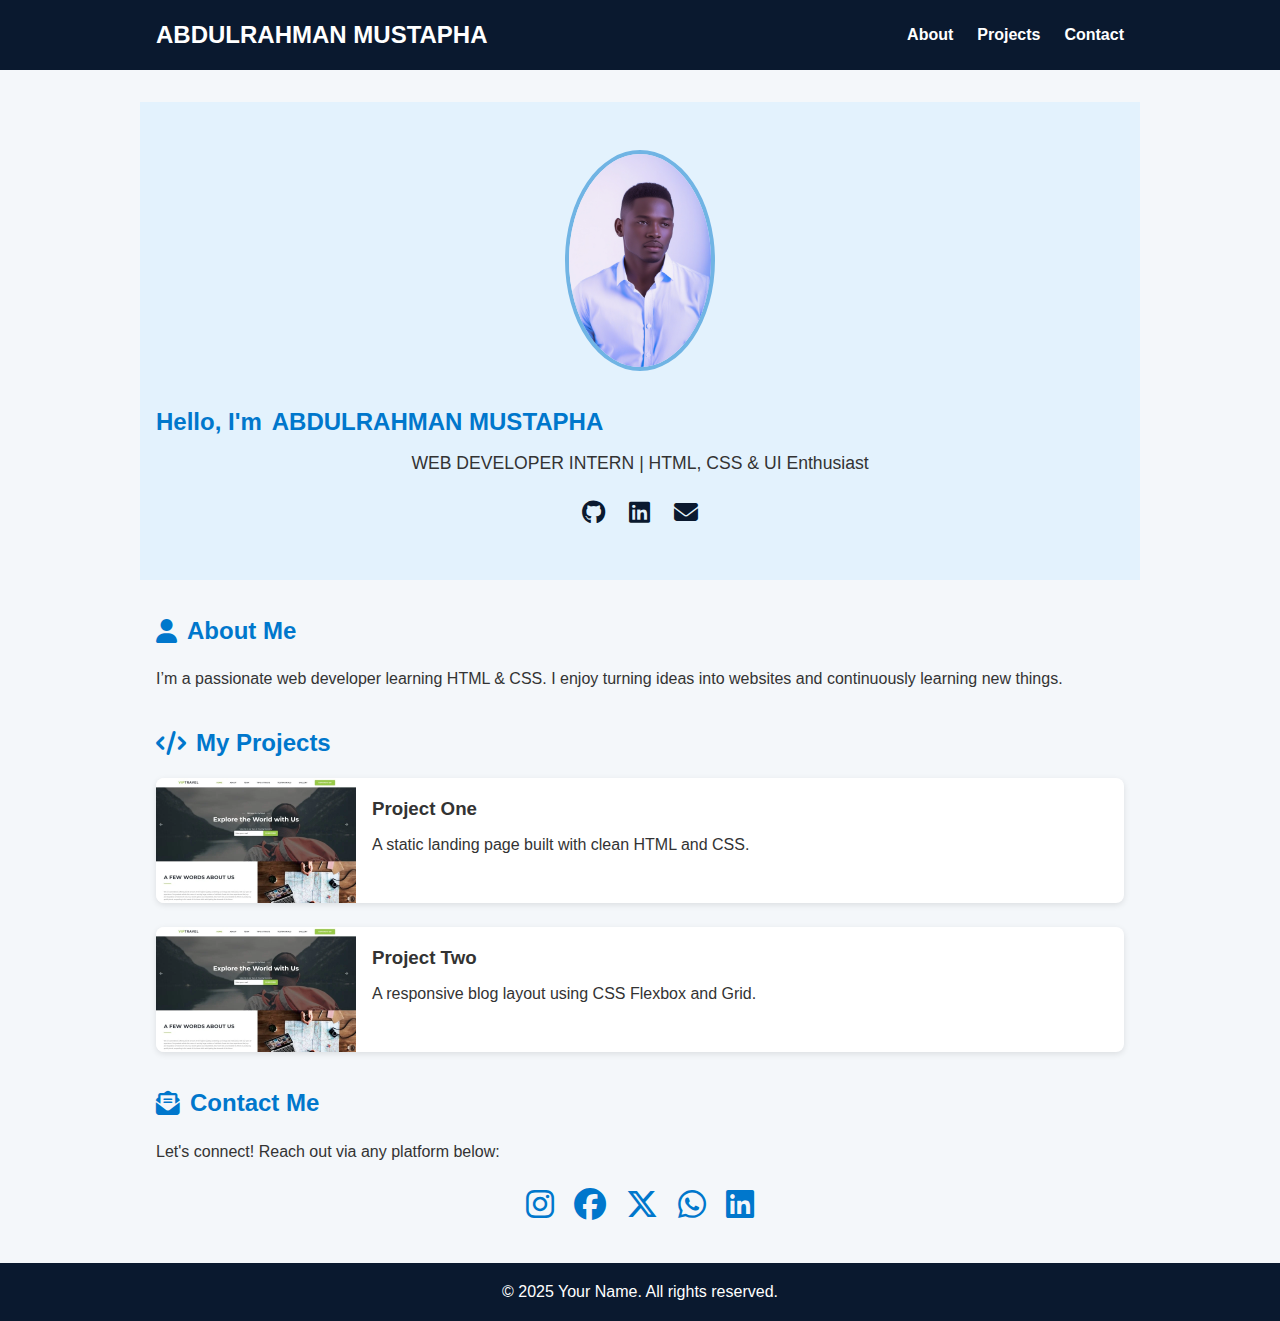
<file: HTML PORT/index.html>
<!DOCTYPE html>
<html lang="en">
<head>
    <meta charset="UTF-8">
    <meta name="viewport" content="width=device-width, initial-scale=1.0">
    <title>Abdulrahman Mustapha</title>
    <link rel="stylesheet" href="styles.css">
    <link rel="stylesheet" href="https://cdnjs.cloudflare.com/ajax/libs/font-awesome/6.5.0/css/all.min.css">

    
</head>
<body>
    <header>
        <nav>
          <h1>ABDULRAHMAN MUSTAPHA</h1>
          <ul>
            <li><a href="#about">About</a></li>
            <li><a href="#projects">Projects</a></li>
            <li><a href="#contact">Contact</a></li>
          </ul>
        </nav>
      </header>

      <section id="hero">
        <img src="images/8.jpg" alt="Your Profile Photo" class="profile-pic">
        <h2>Hello, I'm <span>ABDULRAHMAN MUSTAPHA</span></h2>
        <p>WEB DEVELOPER INTERN | HTML, CSS & UI Enthusiast</p>
        <div class="social-icons">
          <a href="#"><i class="fab fa-github"></i></a>
          <a href="#"><i class="fab fa-linkedin"></i></a>
          <a href="#"><i class="fas fa-envelope"></i></a>
        </div>
      </section>

      <section id="about">
        <h2><i class="fas fa-user"></i> About Me</h2>
        <p>I’m a passionate web developer learning HTML & CSS. I enjoy turning ideas into websites and continuously learning new things.</p>
      </section>

      <section id="projects">
        <h2><i class="fas fa-code"></i> My Projects</h2>
    
        <div class="project">
          <img src="images/p2.webp" alt="Project 1">
          <div class="project-info">
            <h3>Project One</h3>
            <p>A static landing page built with clean HTML and CSS.</p>
          </div>
        </div>
    
        <div class="project">
          <img src="images/p2.webp" alt="Project 2">
          <div class="project-info">
            <h3>Project Two</h3>
            <p>A responsive blog layout using CSS Flexbox and Grid.</p>
          </div>
        </div>
    
      </section>

      <section id="contact">
        <h2><i class="fas fa-envelope-open-text"></i> Contact Me</h2>
        <p>Let's connect! Reach out via any platform below:</p>
      
        <div class="contact-icons">
          <a href="https://www.instagram.com/yourusername" target="_blank" title="Instagram">
            <i class="fab fa-instagram"></i>
          </a>
          <a href="https://www.facebook.com/yourusername" target="_blank" title="Facebook">
            <i class="fab fa-facebook"></i>
          </a>
          <a href="https://x.com/yourusername" target="_blank" title="X (Twitter)">
            <i class="fab fa-x-twitter"></i>
          </a>
          <a href="https://wa.me/1234567890" target="_blank" title="WhatsApp">
            <i class="fab fa-whatsapp"></i>
          </a>
          <a href="https://www.linkedin.com/in/yourusername" target="_blank" title="LinkedIn">
            <i class="fab fa-linkedin"></i>
          </a>
        </div>
      </section>
      
    
      <footer>
        <p>© 2025 Your Name. All rights reserved.</p>
      </footer>


</body>
</html>
</file>
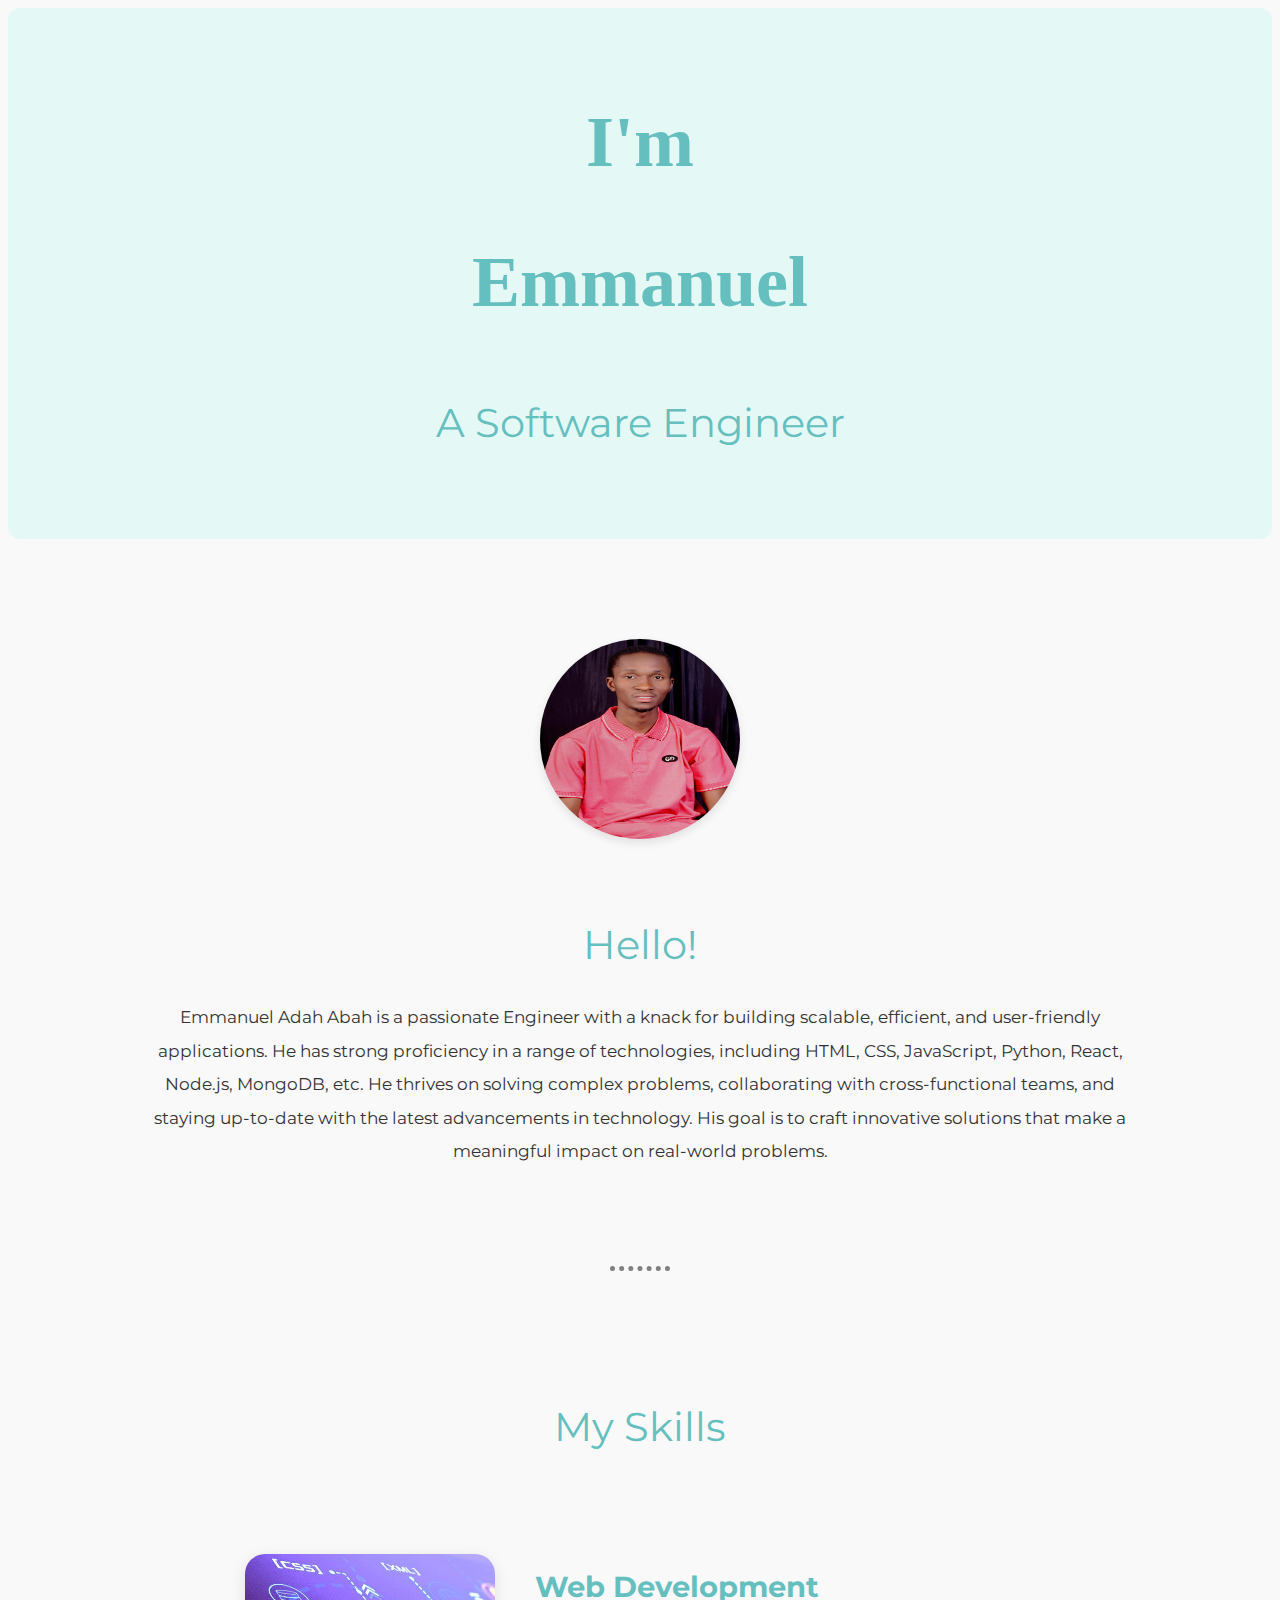
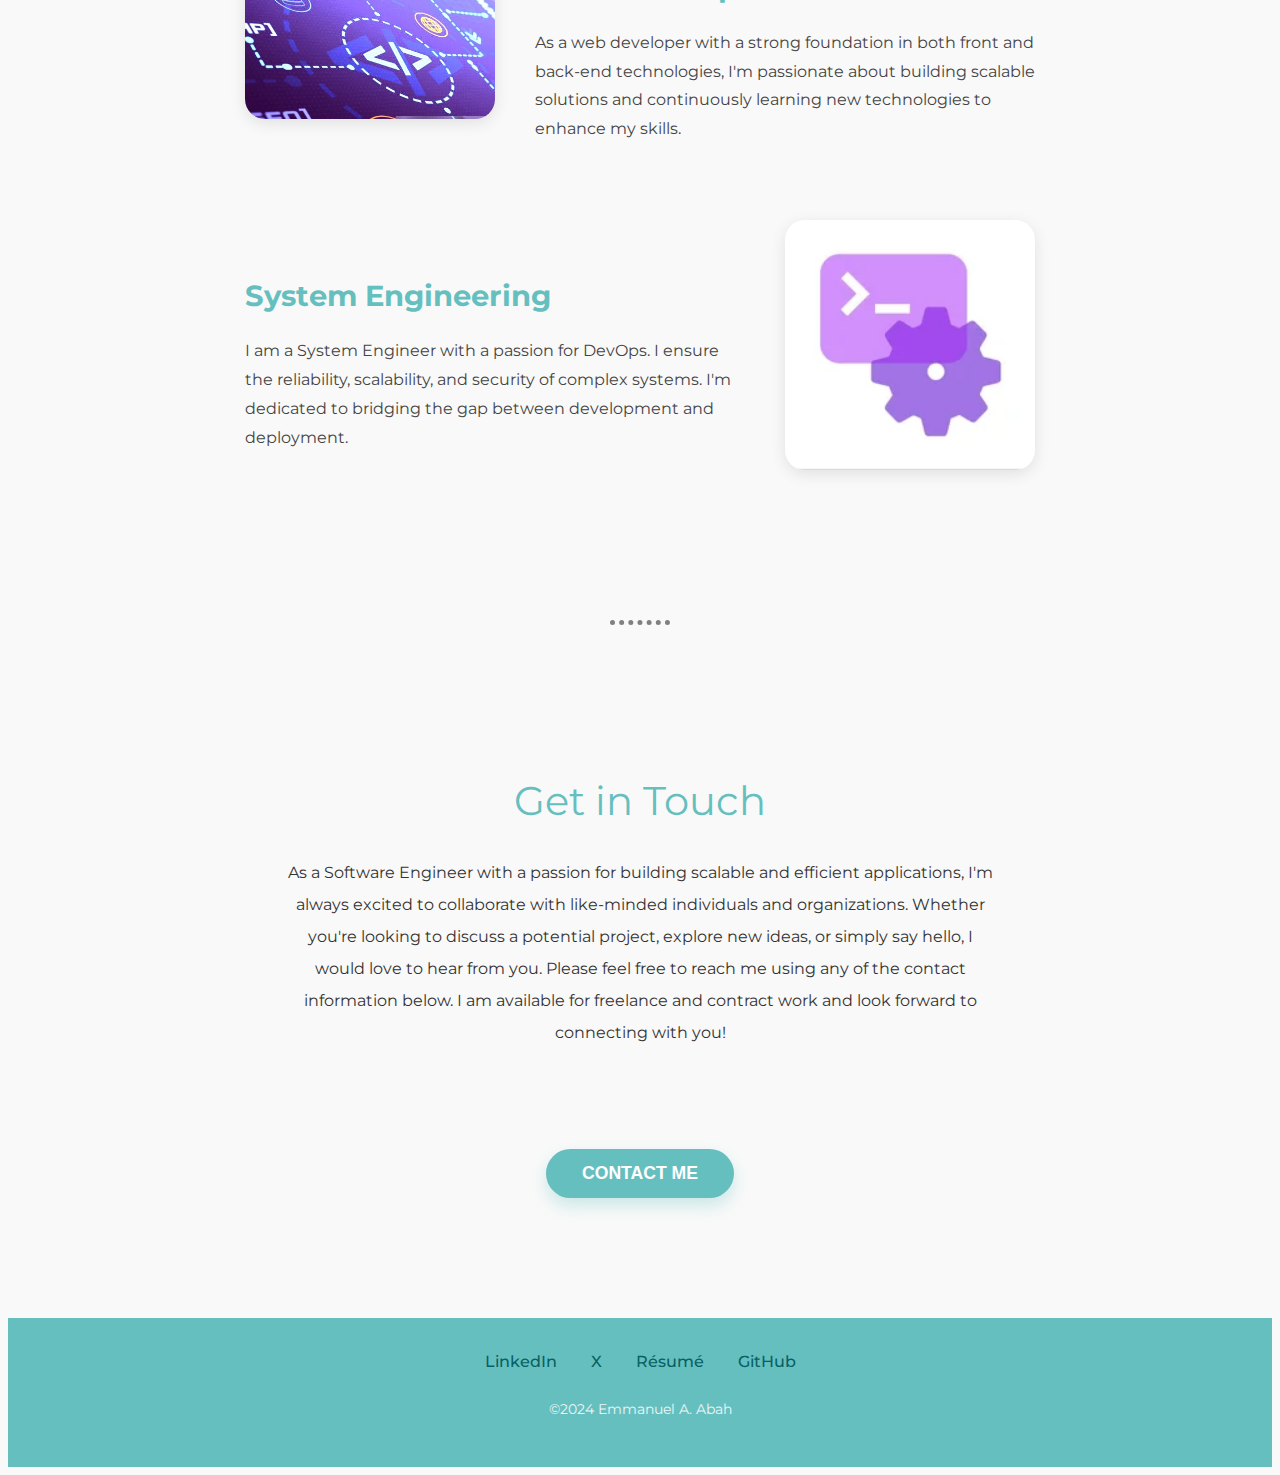
<file: My Portfolio/index.html>
<!DOCTYPE html>
<html lang="en">
<head>
  <meta charset="UTF-8" />
  <meta name="viewport" content="width=device-width, initial-scale=1.0" />
  <link rel="stylesheet" href="styles.css" />
  <link rel="icon" href="image/logo.png" />
  <link href="https://fonts.googleapis.com/css?family=Merriweather|Montserrat|Sacramento" rel="stylesheet" />
  <title>Emmanuel Abah Portfolio</title>
</head>
<body>

 
  <section class="hero-section">
    <div class="hero-content">
      <h1>I'm</h1>
      <h1>Emmanuel</h1>
      <h3>A Software Engineer</h3>
    </div>
  </section>

 
  <section class="about-section">
    <div class="profile-container">
      <img class="profile-image" src="image/abah.jpg" alt="Passport">
      <h3>Hello!</h3>
      <p class="about-description">
        Emmanuel Adah Abah is a passionate Engineer with a knack for building scalable, efficient, and user-friendly applications. He has strong proficiency in a range of technologies, including HTML, CSS, JavaScript, Python, React, Node.js, MongoDB, etc. He thrives on solving complex problems, collaborating with cross-functional teams, and staying up-to-date with the latest advancements in technology. His goal is to craft innovative solutions that make a meaningful impact on real-world problems.
      </p>
    </div>
  </section>

  <hr>

  
  <section class="skills-section">
    <h3>My Skills</h3>

    <div class="skill-item">
      <div class="skill-image">
        <img src="image/web-dev.jpg" alt="Web Development">
      </div>
      <div class="skill-text">
        <h4>Web Development</h4>
        <p>
          As a web developer with a strong foundation in both front and back-end technologies, I'm passionate about building scalable solutions and continuously learning new technologies to enhance my skills.
        </p>
      </div>
    </div>

    <div class="skill-item">
      <div class="skill-text">
        <h4>System Engineering</h4>
        <p>
          I am a System Engineer with a passion for DevOps. I ensure the reliability, scalability, and security of complex systems. I'm dedicated to bridging the gap between development and deployment.
        </p>
      </div>
      <div class="skill-image">
        <img src="image/system.webp" alt="System Engineering">
      </div>
    </div>
  </section>

  <hr>

  
  <section class="contact-section">
    <h3>Get in Touch</h3>
    <p class="contact-description">
      As a Software Engineer with a passion for building scalable and efficient applications, I'm always excited to collaborate with like-minded individuals and organizations. Whether you're looking to discuss a potential project, explore new ideas, or simply say hello, I would love to hear from you. Please feel free to reach me using any of the contact information below. I am available for freelance and contract work and look forward to connecting with you!
    </p>
    <a href="mailto:abahemmanueladah11@gmail.com">
      <button class="contact-button">CONTACT ME</button>
    </a>
  </section>

  
  <footer class="footer-section">
    <div class="social-links">
      <a href="https://linkedin.com/in/emmanuel-abah-37254b262">LinkedIn</a>
      <a href="https://x.com/Abah_E_A">X</a>
      <a href="https://drive.google.com/file/d/1Sgnv_VjkgL6eTAwPwMZUVTP4joCHoFw9/view?usp=sharing">Résumé</a>
      <a href="https://github.com/Abah-Emmanuel-Adah11">GitHub</a>
    </div>
    <p class="footer-text">©2024 Emmanuel A. Abah</p>
  </footer>

</body>
</html>
</file>
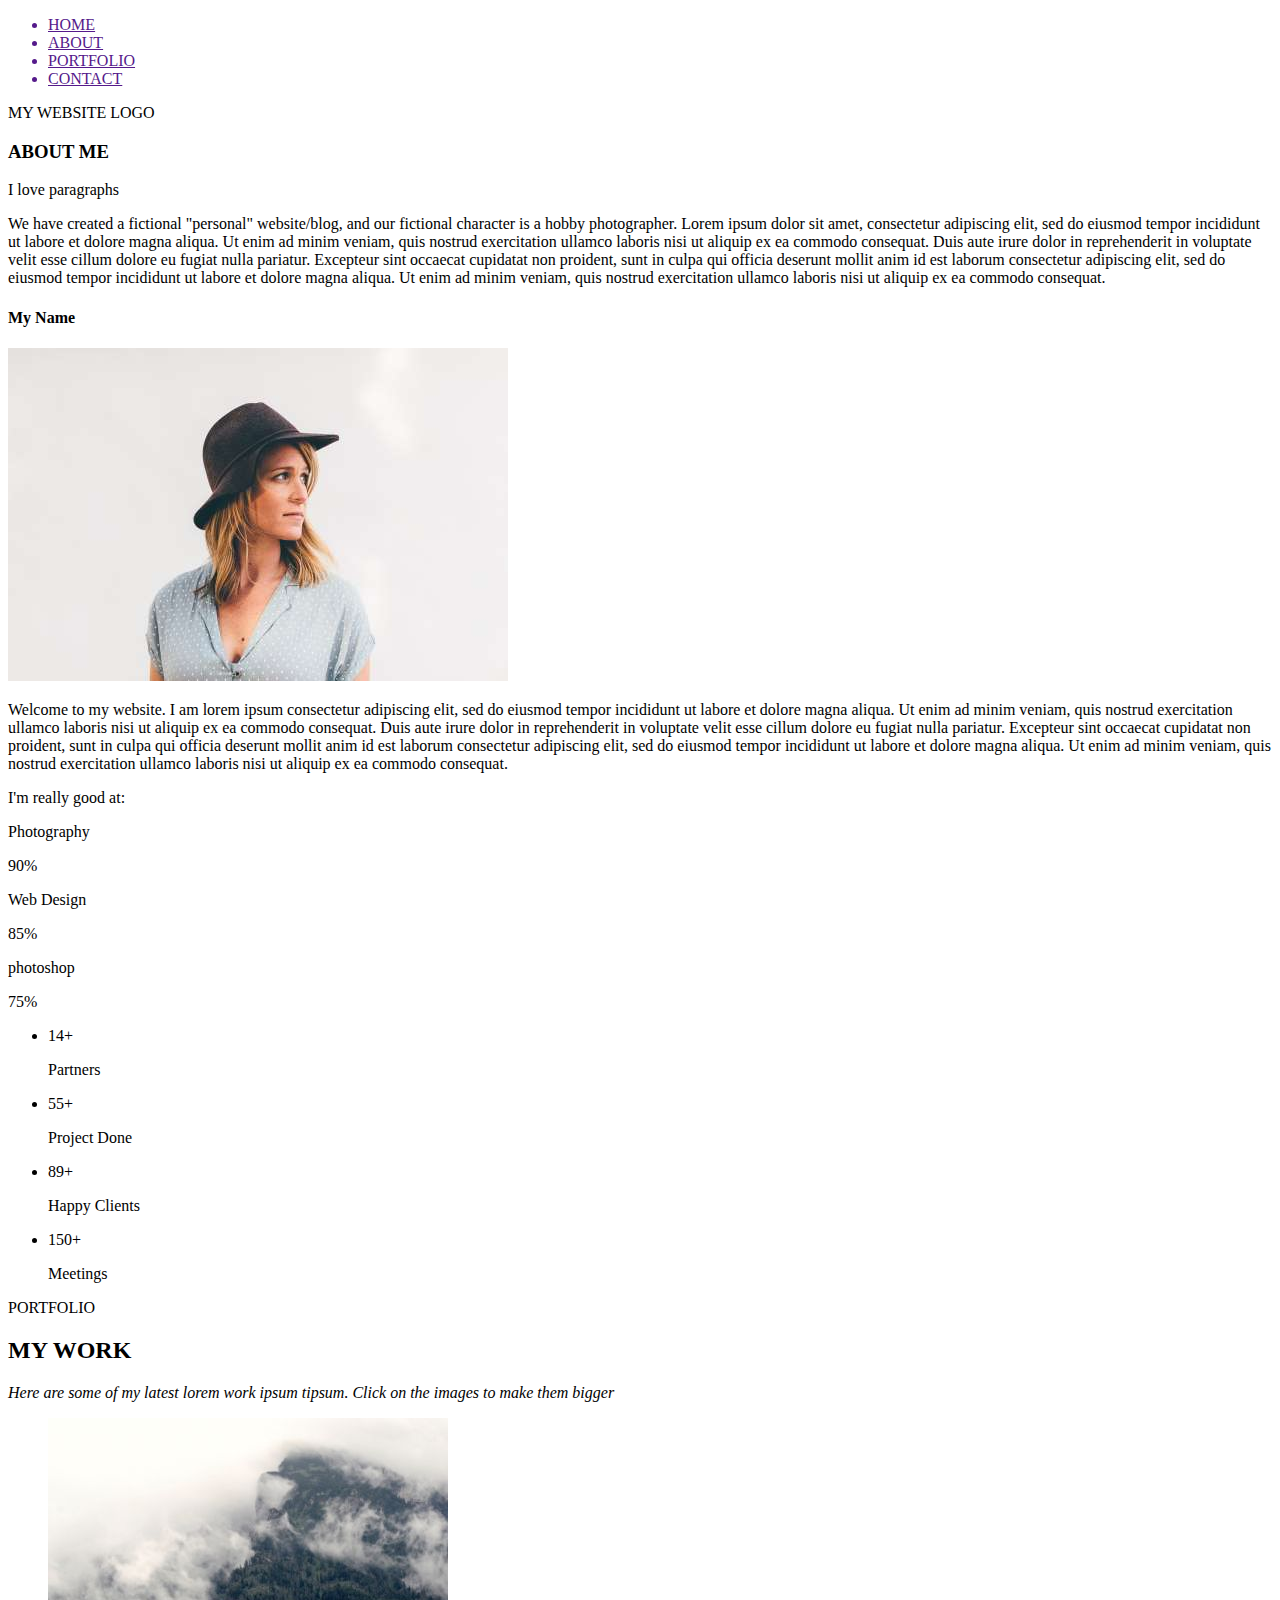
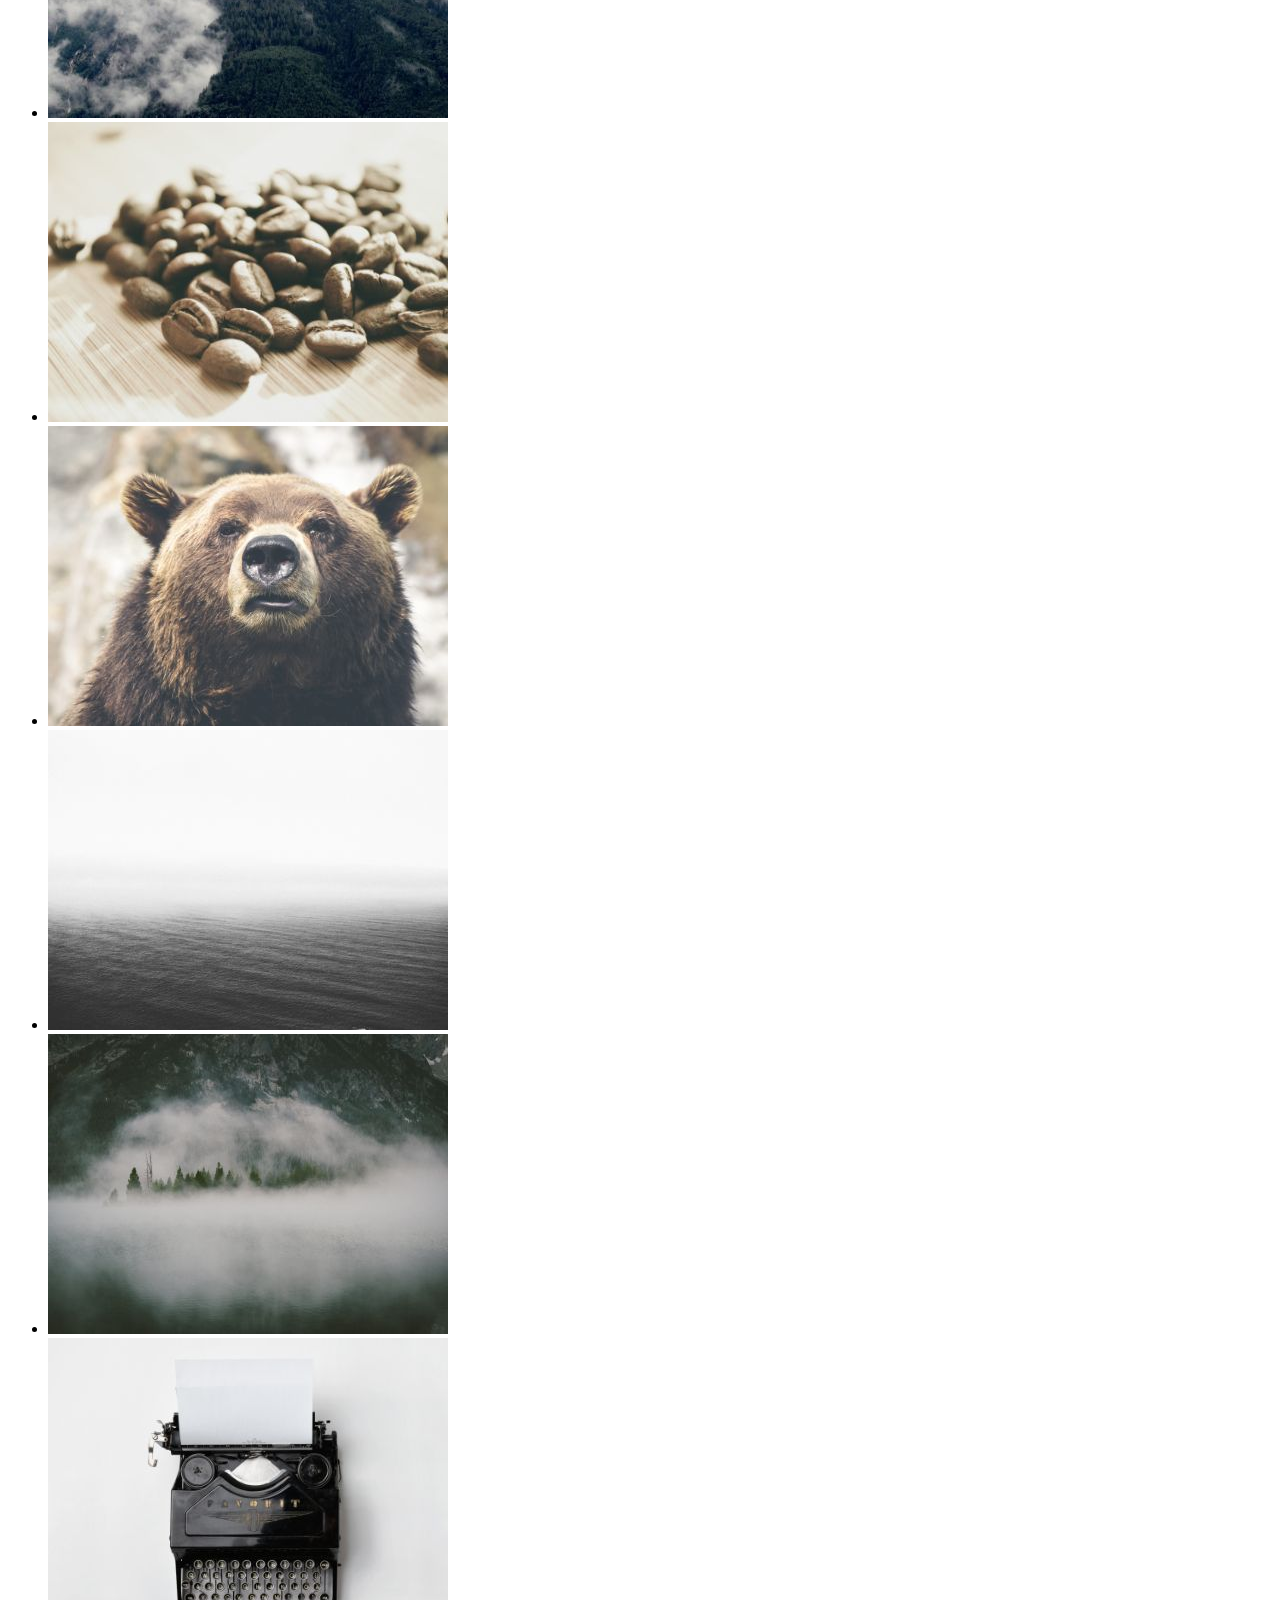
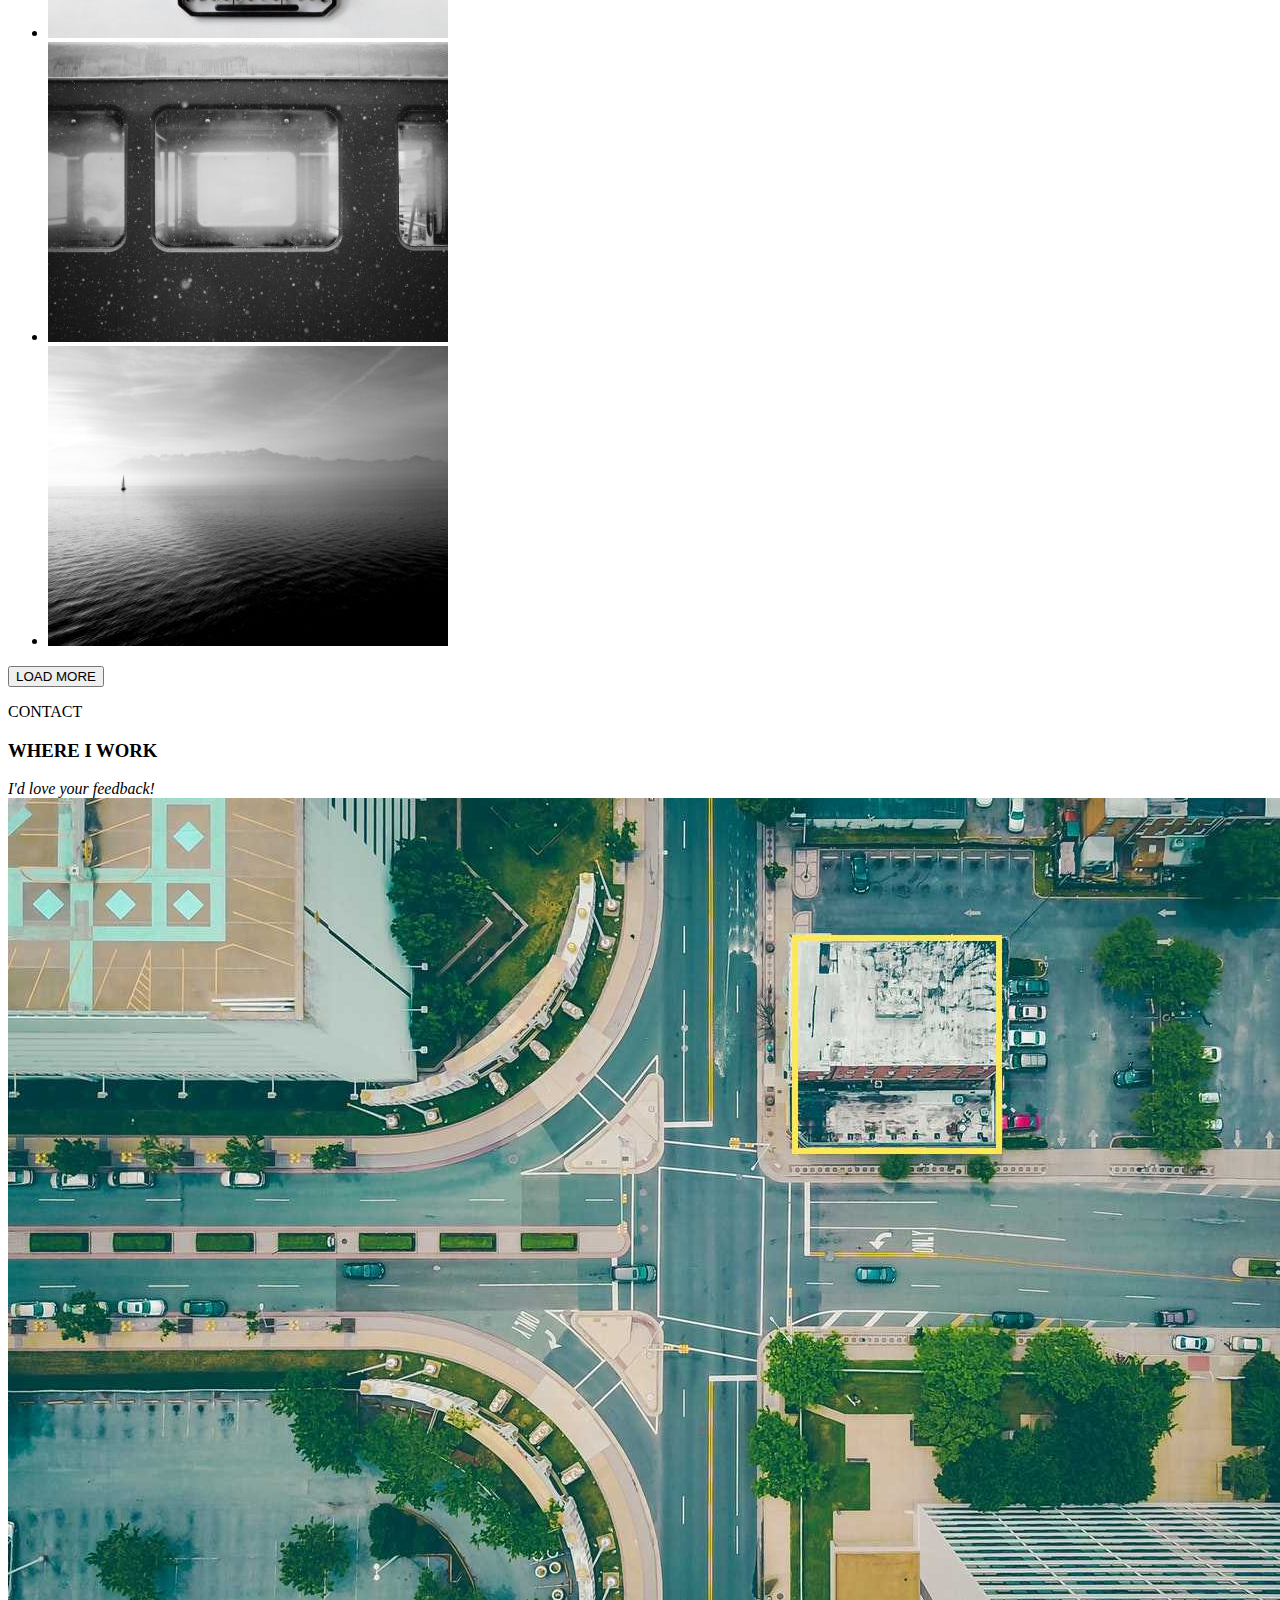
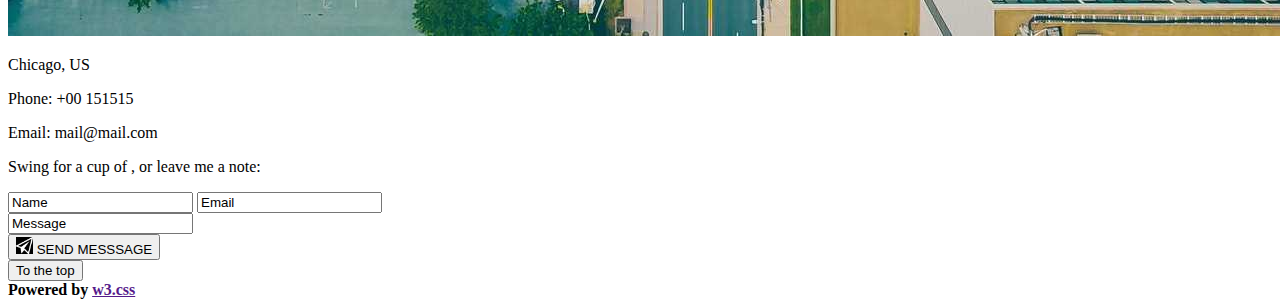
<file: w333/index.html>
<!DOCTYPE html>
<html lang="en">
<head>
    <meta charset="UTF-8">
    <meta name="viewport" content="width=device-width, initial-scale=1.0">
    <title>Document</title>
</head>
<body>
    <section>
        <ul>
            <a href=""><li>HOME</li></a>
            <a href=""><li>ABOUT</li></a>
            <a href=""><li>PORTFOLIO</li></a>
            <a href=""><li>CONTACT</li></a>
                 
        </ul>

        <P>MY WEBSITE LOGO</P>

        <h3>ABOUT ME</h3>

        <p>I love paragraphs</p>

        <p>We have created a fictional "personal" website/blog, and our fictional character is a hobby photographer. Lorem ipsum dolor sit amet, consectetur adipiscing elit, sed do eiusmod tempor incididunt ut labore et dolore magna aliqua. Ut enim ad minim veniam, quis nostrud exercitation ullamco laboris nisi ut aliquip ex ea commodo consequat. Duis aute irure dolor in reprehenderit in voluptate velit esse cillum dolore eu fugiat nulla pariatur. Excepteur sint occaecat cupidatat non proident, sunt in culpa qui officia deserunt mollit anim id est laborum consectetur adipiscing elit, sed do eiusmod tempor incididunt ut labore et dolore magna aliqua. Ut enim ad minim veniam, quis nostrud exercitation ullamco laboris nisi ut aliquip ex ea commodo consequat.</p>

    </section>

    <section>
        <h4>My Name</h4>

        <img src="images/body-images/hat_girl.jpg" alt="hat-girl">

        <p>Welcome to my website. I am lorem ipsum consectetur adipiscing elit, sed do eiusmod tempor incididunt ut labore et dolore magna aliqua. Ut enim ad minim veniam, quis nostrud exercitation ullamco laboris nisi ut aliquip ex ea commodo consequat. Duis aute irure dolor in reprehenderit in voluptate velit esse cillum dolore eu fugiat nulla pariatur. Excepteur sint occaecat cupidatat non proident, sunt in culpa qui officia deserunt mollit anim id est laborum consectetur adipiscing elit, sed do eiusmod tempor incididunt ut labore et dolore magna aliqua. Ut enim ad minim veniam, quis nostrud exercitation ullamco laboris nisi ut aliquip ex ea commodo consequat.</p>

        <p>I'm really good at:</p>
        <p>Photography</p>
        <p>90%</p>
        <p>Web Design</p>
        <p>85%</p>
        <p>photoshop</p>
        <p>75%</p>

        <ul>
            <li>14+</li>
            <p>Partners</p>
            <li>55+</li>
            <p>Project Done</p>
            <li>89+</li>
            <p>Happy Clients</p>
            <li>150+</li>
            <p>Meetings</p>
        </ul>

    </section>

    <section>
        <p>PORTFOLIO</p>

        <h2>MY WORK</h2>

        <i>Here are some of my latest lorem work ipsum tipsum.</i>
        <i>Click on the images to make them bigger</i>

        <ul>
            <li>
                <img src="images/work-images/p1.jpg" alt="">
            </li>
            <li>
                <img src="images/work-images/p2.jpg" alt="">
            </li>
            <li>
                <img src="images/work-images/p3.jpg" alt="">
            </li>
            <li>
                <img src="images/work-images/p4.jpg" alt="">
            </li>
            <li>
                <img src="images/work-images/p5.jpg" alt="">
            </li>
            <li>
                <img src="images/work-images/p6.jpg" alt="">
            </li>
            <li>
                <img src="images/work-images/p7.jpg" alt="">
            </li>
            <li>
                <img src="images/work-images/p8.jpg
                " alt="">
            </li>
            
        </ul>

        <button>LOAD MORE</button>
    </section>

    <section>

        <p>CONTACT</p>
        <h3>WHERE I WORK</h3>
        <i>I'd love your feedback!</i>
        
        <img src="images/body-images/map.jpg" alt="">
            <p>Chicago, US</p>
            <p>Phone: +00 151515</p>
            <p> Email: mail@mail.com</p>
            <p>Swing for a cup of , or leave me a note:</p>

        <form>
                <input type="text" value="Name">
                <input type="text" value="Email">
            <br>
                <input type="text" value="Message">
            
            <br>
            <button>
                <img src="images/body-images/paper-plane.png" alt="plane image" height="17px" width="17px">
                <!-- <input type="button" value="Send Message"> -->
                 SEND MESSSAGE
            </button>
            <br>
                <button>To the top</button>
        </form>
            
            <b>Powered by</b> 
            <a href=""><b>w3.css</b></a>
        
    </section>

</body>
</html>
</file>
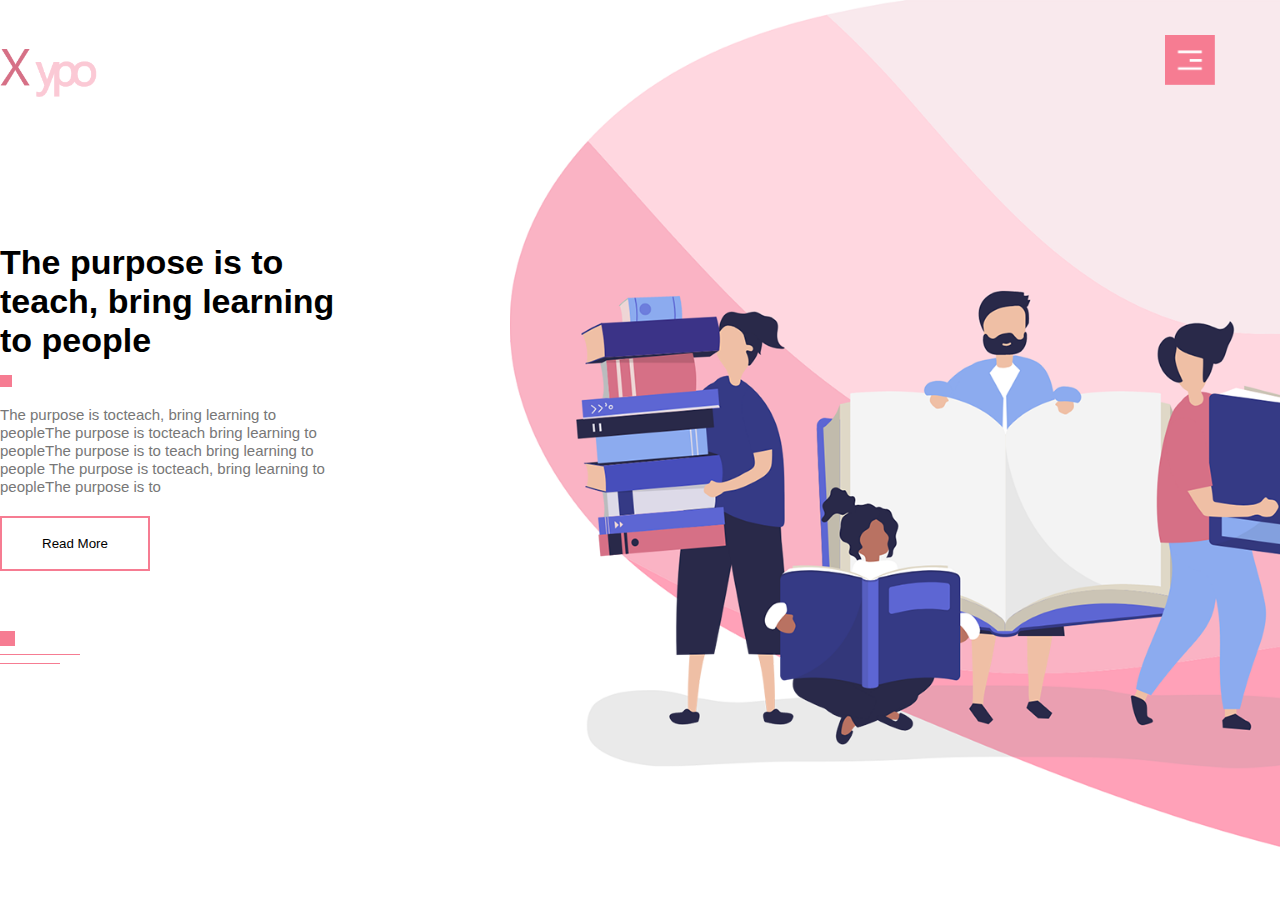
<file: Xypo/index.html>
<!DOCTYPE html>
<html lang="en">
<head>
    <meta charset="UTF-8">
    <meta name="viewport" content="width=device-width, initial-scale=1.0">
    <title>Xypo</title>
    <link rel="stylesheet" href="styles.css">
</head>
<body>
    <section id="header">
        <div class="container">
            <img src="images/logo.png" class="logo">
            <div class="header-text">
                <h1>The purpose is to<br> teach, bring learning   to people</h1>
                <span class="square"></span>
                <p>The purpose is tocteach, bring learning to peopleThe purpose is tocteach bring learning to peopleThe purpose is to teach bring learning to people The purpose is tocteach, bring learning to peopleThe purpose is to</p>
            <button class="common-btn">Read More</button>
            <div class="line">
                <span class="line-1"></span><br>
                <span class="line-2"></span><br>
                <span class="line-3"></span>
            </div>
            </div>
        </div>

    </section>

    <nav id="sideNav">
        <ul>
            <li><a href="#">Home</a></li>
            <li><a href="#">ABOUT US</a></li>
            <li><a href="#">FEATURES</a></li>
            <li><a href="#">COURSES</a></li>
            <li><a href="#">OFFER</a></li>
            <li><a href="#">CONTACT</a></li>
        </ul>
    </nav>
    <img src="images/menu.png" id="menuBtn">

    
    <script>
        var menuBtn = document.getElementById("menuBtn");
        var sideNav = document.getElementById("sideNav");

        sideNav.style.right = "-250px";
        menuBtn.onclick = function(){
            if(sideNav.style.right == "-250px"){
                sideNav.style.right = "0"
            }
            else{
                sideNav.style.right = "-250px"
            }
        }

    </script>
    
</body>
</html>
</file>
<file: My Portfolio/styles.css>
/* * {
    margin: 0;
    padding: 0;
    box-sizing: border-box;
  }
   */
  body {
    font-family: 'Montserrat', sans-serif;
    background-color: #f9f9f9;
    color: #333;
    line-height: 1.8;
    text-align: center;
  }
  
  
  h1 {
    font-size: 4.5rem;
    color: #66BFBF;
    font-family: 'Copperplate', serif;
  }
  
  h3 {
    font-size: 2.5rem;
    font-weight: normal;
    color: #66BFBF;
    margin-bottom: 20px;
  }
  
  h4 {
    font-size: 1.8rem;
    color: #66BFBF;
    margin-bottom: 10px;
  }
  
 
  .hero-section {
    background-color: #e4f9f5;
    padding: 60px 20px;
    border-radius: 12px;
    margin-bottom: 60px;
  }
  
  .hero-content h1 {
    margin: 10px 0;
  }
  
  
  .about-section {
    padding: 40px 10%;
  }
  
  .profile-container {
    
    margin: 0 auto;
  }
  
  .profile-image {
    width: 200px;
    height: 200px;
    border-radius: 50%;
    object-fit: fill;
    margin-bottom: 20px;
    box-shadow: 0 4px 10px rgba(0, 0, 0, 0.1);
  }
  
  .about-description {
    font-size: 1.05rem;
    color: #333;
    text-align: center;
   
    line-height: 2;
    display: block;
  }
  
 
  hr {
    border: none;
    border-top: 5px dotted gray;
    width: 60px; 
    margin: 40px auto;
  }
  
 
  .skills-section {
    padding: 40px 10%;
  }
  
  .skill-item {
    display: flex;
    justify-content: center;
    align-items: center;
    gap: 40px;
    margin: 60px 0;
  }
  
  .skill-image img {
    width: 250px;
    border-radius: 20px;
    box-shadow: 0 4px 16px rgba(0, 0, 0, 0.1);
  }
  
  .skill-text {
    max-width: 500px;
    text-align: left;
  }
  
  .skill-text p {
    font-size: 1rem;
    color: #444;
  }
  
 
  .contact-section {
    padding: 60px 10%;
  }
  
  .contact-description {
    font-size: 1rem;
    color: #333;
    text-align: center;
    margin: 0 150px 100px 150px;
    line-height: 2;
  }
  
  .contact-button {
    background-color: #66BFBF;
    color: white;
    padding: 14px 36px;
    border: none;
    border-radius: 50px;
    font-size: 1.1rem;
    font-weight: 600;
    cursor: pointer;
    box-shadow: 0 8px 16px rgba(102, 191, 191, 0.3);
    transition: all 0.3s ease;
  }
  
  .contact-button:hover {
    background-color: #16a085;
    box-shadow: 0 10px 20px rgba(22, 160, 133, 0.4);
    transform: translateY(-2px);
  }
  

  .footer-section {
    background-color: #66BFBF;
    padding: 30px 0;
    margin-top: 60px;
    color: #fff;
  }
  
  .social-links {
    margin-bottom: 20px;
  }
  
  .social-links a {
    margin: 0 15px;
    color: #066164;
    text-decoration: none;
    font-weight: 500;
    transition: color 0.2s ease;
  }
  
  .social-links a:hover {
    text-decoration: underline;
    color: #044f4f;
  }
  
  .footer-text {
    font-size: 0.9rem;
    color: #EAF6F6;
  }
</file>
<file: Xypo/styles.css>
*{
    padding: 0;
    margin: 0;
    font-family: sans-serif;
}
#header{
    height: 100vh;
    background-image: url(images/background.png);
    background-position: center;
    background-size: cover;
}
.container{
    margin-right: 100px;
    margin-bottom: 100px;
}
.logo{
    margin-top: 30px;
    width: 100px;
}
.header-text{
    max-width: 350px;
    margin-top: 140px;
}
h1{
    font-size: 34px;

}
.square{
    height: 12px;
    width: 12px;
    display: inline-block;
    background: #f67c92;
    margin: 15px 0;
}
.common-btn{
    padding: 18px 40px;
    background: transparent;
    outline: none;
    border: 2px solid #f67c92;
    cursor: pointer;
}
p{
    font-size: 15px;
    line-height: 18px;
    color: #777;

}
.header-text button{
    margin-top: 20px;
    margin-bottom: 60px;
}
.line-1{
    width: 15px;
    height: 15px;
    background: #f67c92;
    display: inline-block;
}
.line-2{
    width: 80px;
    height: 1px;
    background: #f67c92;
    display: inline-block;
}
.line-3{
    width: 60px;
    height: 1px;
    background: #f67c92;
    display: inline-block;
}
.line{
    line-height: 8px;
}
#sideNav{
    width: 250px;
    height: 100vh;
    position: fixed;
    right: -250px;
    top: 0;
    background: #f67c92;
    z-index: 2;
}
nav ul li{
    list-style: none;
    margin: 50px 20px;

}
nav ul li a{
    text-decoration: none;
    color: #777;
}
#menuBtn{
    width: 50px;
    position: fixed;
    right: 65px;
    top: 35px;
    z-index: 2;
    cursor: pointer;
}
</file>
<file: HTML PORT/styles.css>
/* Reset & Base Styles */
* {
    margin: 0;
    padding: 0;
    box-sizing: border-box;
  }
  
  body {
    font-family: 'Segoe UI', sans-serif;
    background: #f4f7fa;
    color: #333;
    line-height: 1.6;
  }
  
  /* Navbar */
  header {
    background: #0a192f;
    color: #fff;
    padding: 1rem 0;
  }
  
  nav {
    display: flex;
    justify-content: space-between;
    align-items: center;
    max-width: 1000px;
    margin: auto;
    padding: 0 1rem;
  }
  
  nav h1 {
    font-size: 1.5rem;
  }
  
  nav ul {
    list-style: none;
    display: flex;
  }
  
  nav ul li {
    margin-left: 1.5rem;
  }
  
  nav ul li a {
    color: #fff;
    text-decoration: none;
    font-weight: bold;
    transition: color 0.3s;
  }
  
  nav ul li a:hover {
    color: #00bcd4;
  }
  
  /* Hero Section */
  #hero {
    text-align: center;
    padding: 3rem 1rem;
    background: #e3f2fd;
  }
  
  .profile-pic {
    width: 150px;
    border-radius: 50%;
    margin-bottom: 1rem;
    border: 4px solid #70b4e4;
  }
  
  #hero h2 {
    margin: 0.5rem 0;
  }
  
  #hero span {
    color: #0077cc;
  }
  
  #hero p {
    font-size: 1.1rem;
  }
  
  .social-icons {
    margin-top: 1rem;
  }
  
  .social-icons a {
    color: #0a192f;
    margin: 0 10px;
    font-size: 1.5rem;
    transition: transform 0.3s, color 0.3s;
  }
  
  .social-icons a:hover {
    transform: scale(1.2);
    color: #0077cc;
  }
  
  /* Sections */
  section {
    max-width: 1000px;
    margin: 2rem auto;
    padding: 0 1rem;
  }
  
  section h2 {
    margin-bottom: 1rem;
    color: #0077cc;
    display: flex;
    align-items: center;
    gap: 10px;
  }
  
  /* Projects */
  .project {
    display: flex;
    background: #fff;
    margin-bottom: 1.5rem;
    border-radius: 8px;
    overflow: hidden;
    box-shadow: 0 2px 6px rgba(0, 0, 0, 0.1);
  }
  
  .project img {
    width: 200px;
    height: auto;
    object-fit: cover;
  }
  
  .project-info {
    padding: 1rem;
  }
  
  .project-info h3 {
    margin-bottom: 0.5rem;
  }
  
  /* Contact Section */
  #contact a {
    color: #0077cc;
    text-decoration: none;
  }
  
  .contact-icons {
    margin-top: 1rem;
    display: flex;
    justify-content: center;
    gap: 20px;
    flex-wrap: wrap;
  }
  
  .contact-icons a {
    font-size: 2rem;
    transition: transform 0.3s, color 0.3s;
  }
  
  .contact-icons a:hover {
    transform: scale(1.2);
  }
  
  /* Specific platform colors */
  .contact-icons a[title="Instagram"] {
    color: #e4405f;
  }
  
  .contact-icons a[title="Facebook"] {
    color: #3b5998;
  }
  
  .contact-icons a[title="X (Twitter)"] {
    color: #000;
  }
  
  .contact-icons a[title="WhatsApp"] {
    color: #25D366;
  }
  
  .contact-icons a[title="LinkedIn"] {
    color: #0077b5;
  }
  
  /* Footer */
  footer {
    text-align: center;
    padding: 1rem;
    background: #0a192f;
    color: #fff;
    margin-top: 2rem;
  }
  
  /* Responsive */
  @media (max-width: 768px) {
    .project {
      flex-direction: column;
      align-items: center;
    }
  
    .project img {
      width: 100%;
    }
  
    nav {
      flex-direction: column;
      gap: 10px;
    }
  
    nav ul {
      flex-direction: column;
      gap: 5px;
    }
  
    .contact-icons {
      gap: 15px;
    }
  }
</file>
